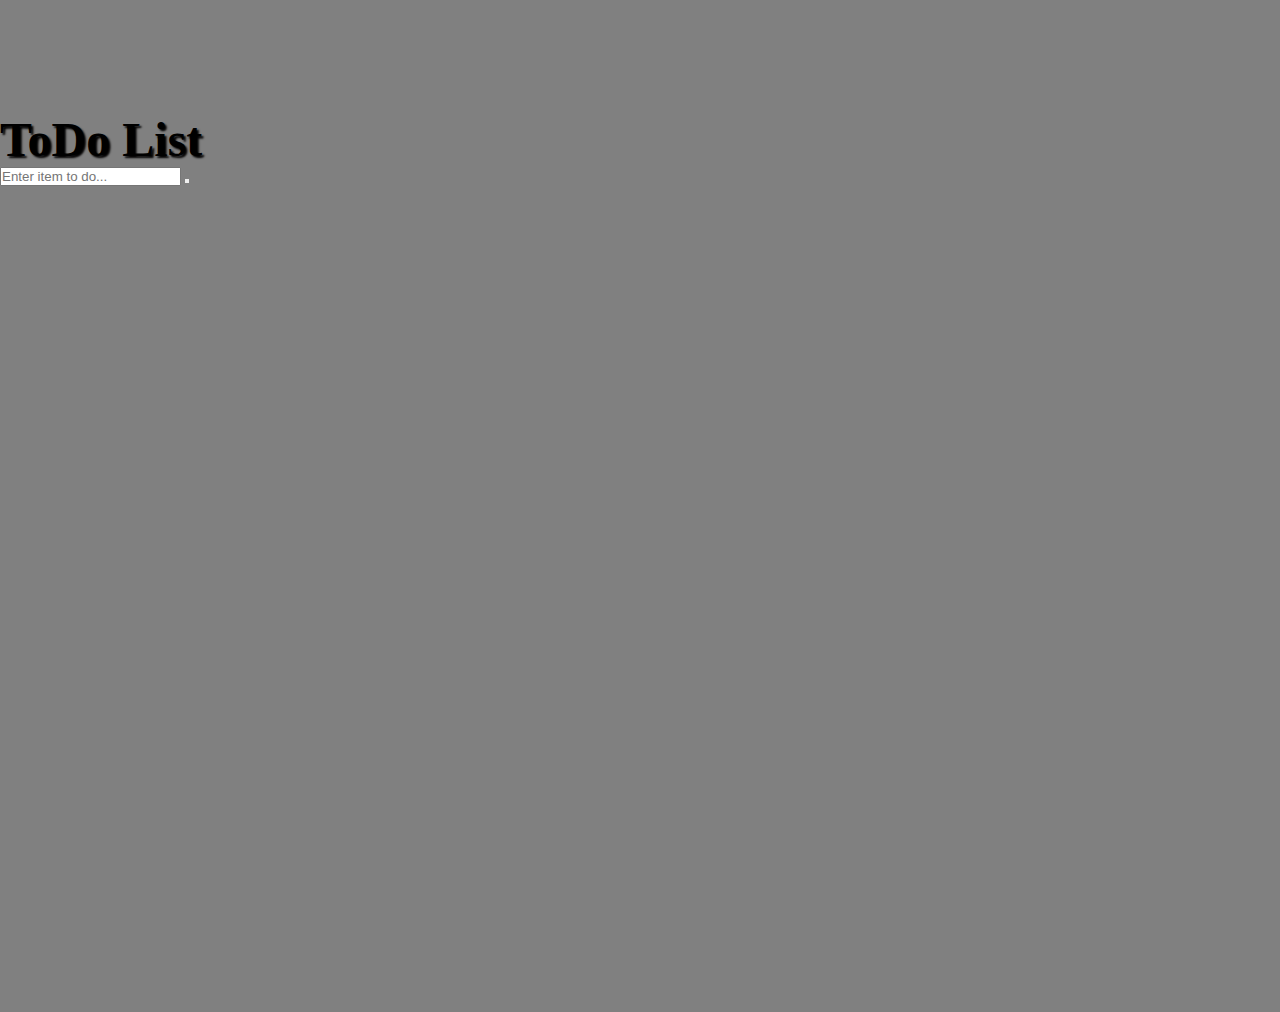
<file: OCTANET TASK2/index.html>
<!doctype html>
<html lang="en">
  <head>
    <meta charset="utf-8">
    <meta name="viewport" content="width=device-width, initial-scale=1">
    <title>ToDo List</title>
    <link href="https://cdn.jsdelivr.net/npm/bootstrap@5.3.0-alpha1/dist/css/bootstrap.min.css" rel="stylesheet" integrity="sha384-GLhlTQ8iRABdZLl6O3oVMWSktQOp6b7In1Zl3/Jr59b6EGGoI1aFkw7cmDA6j6gD" crossorigin="anonymous">
    <link rel="stylesheet" href="https://cdnjs.cloudflare.com/ajax/libs/font-awesome/6.3.0/css/all.min.css" integrity="sha512-SzlrxWUlpfuzQ+pcUCosxcglQRNAq/DZjVsC0lE40xsADsfeQoEypE+enwcOiGjk/bSuGGKHEyjSoQ1zVisanQ==" crossorigin="anonymous" referrerpolicy="no-referrer" />    
    <link href="style.css" rel="stylesheet">
</head>
  <body>
    
    <div class="container">
      <header id="main-header" class="bg-warning text-white p-4 mb-3">
          <div class="row">
            <div class="col-md-12">
                <h1 id="header-title">ToDo List 
                  <i class="fa fa-pencil" style="float:right"></i>
                </h1>
            </div>   
          </div>     
      </header>
        <div class="card">
            <div class="card-body">
                <div class="input-group mb-3">
                    <input type="text" 
                           class="form-control" 
                           id="inputField" 
                           placeholder="Enter item to do...">
                    <button type="button" class="btn btn-primary" id="addToDo">
                      <i class="fa fa-add"></i></h1>
                    </button>
                </div>
                <div class="to-dos" id="toDoContainer">
                </div>
            </div>
        </div>
    </div>
    <script src="https://cdn.jsdelivr.net/npm/bootstrap@5.3.0-alpha1/dist/js/bootstrap.bundle.min.js" 
    integrity="sha384-w76AqPfDkMBDXo30jS1Sgez6pr3x5MlQ1ZAGC+nuZB+EYdgRZgiwxhTBTkF7CXvN" 
    crossorigin="anonymous"></script>
    <script src="script.js"></script>
  </body>
</html>
</file>
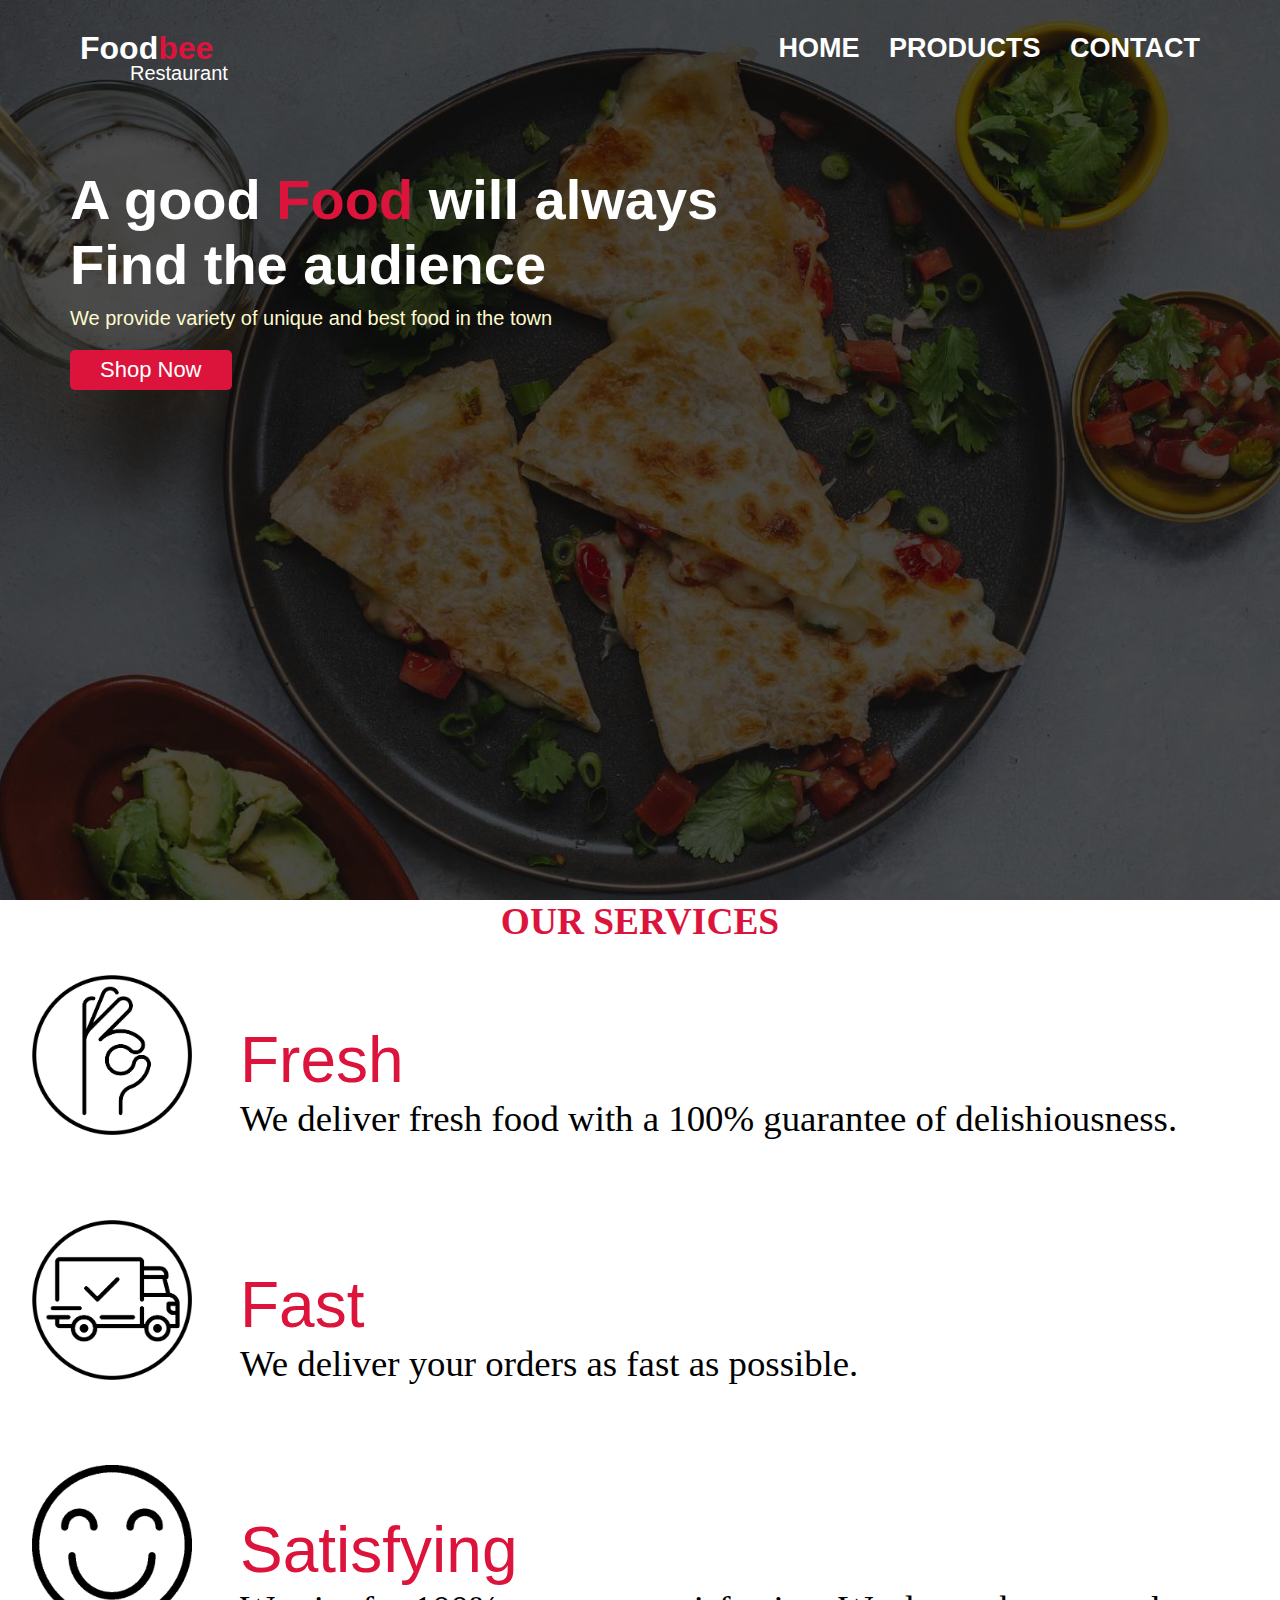
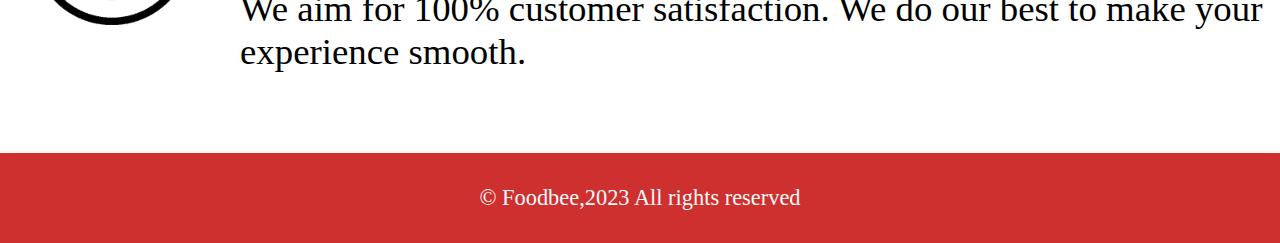
<file: OCTANET TASK 1/octanet.html>
<!DOCTYPE html>
<html lang="en">
<head>
    <meta charset="UTF-8">
    <meta http-equiv"X-UA-Compatible" content="IE=edge">
    <meta name="viewport" content="width=device-width, initial-scale=1.0"> <link rel="stylesheet" href="octanet.css">
    <title>Food | bee</title>
</head>
<body>
    <div class="container">
        <div class="nav-bar">
            <h1 class="title">Food<span>bee</span></h1>
            <p>Restaurant</p>
            <ul class="menu">
                <li><a href="#">HOME</a></li>
                <li><a href="#">PRODUCTS</a></li>
                <li><a href="#">CONTACT</a></li>
            </ul>
        </div>

        <div class="home">
            <h1 class="title-1">A good <span>Food</span> will always<br>Find the audience</h1>
            <p>We provide  variety of unique and best food in the town</p>
            <button type="button">Shop Now</button>
        </div>
    </div>
    <section id="our-service" class="sec-padding">
        <h3 class="section-heading"><center><span>OUR SERVICES</span></center></h3>
        <div class="sec-content-div">
          <div class="bars">
            <div class="icon-container">
              <img src="Fresh.png" alt="" />
            </div>
            <div class="txt-container">
              <h5>Fresh</h5>
              <p>We deliver fresh food with a 100% guarantee of delishiousness.</p>
            </div>
          </div>
          <div class="bars">
            <div class="icon-container">
              <img src="delivered.png" alt="" />
            </div>
            <div class="txt-container">
              <h5>Fast</h5>
              <p>
                We deliver your orders as fast as possible.
              </p>
            </div>
          </div>
          <div class="bars">
            <div class="icon-container">
              <img src="happy.png" alt="" />
            </div>
            <div class="txt-container">
              <h5>Satisfying</h5>
              <p>
                We aim for 100% customer satisfaction. We do our best to make
                your experience smooth. 
              </p>
            </div>
          </div>
        </div>
      </section>
      <footer>
        &COPY; Foodbee,2023 All rights reserved
      </footer> 
</body>
</html>
</file>
<file: OCTANET TASK2/style.css>
*{
    padding: 0;
    margin: 0;
    box-sizing: border-box;
    font-family: cursive sans-serif ;
}
body{
    height:100vh;
    background-color: grey;
    background-repeat: no-repeat;
    background-size:cover;
    overflow: hidden;
}
#main-header{
    border-radius: 5px;
}
#header-title{
    font-size: 3rem;
    font-weight: 700;
    text-shadow: 2px 2px 2px #030202;
}
.container{
    width:50%;
    margin-top: 7em;
}
@media screen and (max-width: 800px) {
    .container{
        width:70%;
    }
  }
@media screen and (max-width: 650px) {
    .container{
        width:80%;
    }
  }
@media screen and (max-width: 500px) {
    .container{
        width:99%;
        margin-top: 5em;
    }
  }

.item{
    display: flex;
    flex-direction: row;
    padding: 1rem ;
    border-bottom:4px solid rgb(249, 230, 146) ;
}

.content{
    display:1 1 0%;
    width:90%;
}
.item .content .text {
	font-size: 1.125rem;
	width: 100%;
    border-color: transparent;
}
.item .content .text:hover {
    cursor:context-menu;
}
.item .actions {
	display: flex;
}
.item .actions button {
	margin-left: 0.5rem;
	font-weight: 700;
    font-size:0.9rem;
    padding:2px 6px;
}
</file>
<file: OCTANET TASK 1/octanet.css>
*{
    margin: 0;
    padding: 0;
    box-sizing: border-box;
}
.container{
    height: 100vh;
    width: 100%;
    background: linear-gradient(rgba(0,0,0,0.7), rgba(0,0,0,0.7)), url(Food.jpg); 
    background-size: cover;
    background-position: center;
    font-family: Arial, Helvetica, sans-serif;
}
.nav-bar{
    display: flex;
    align-items: center;
    justify-content: space-between;
    padding: 30px 80px;
}
.nav-bar .title{
    color: #fff;
    font-size: 67px;
    font-weight: 600px;
    cursor: pointer;
}
span{
    color: crimson;
}
.nav-bar p{
    position: absolute;
    margin-top: 50px;
    margin-left: 50px;
    color: #fff;
    font-size: 20px;
    font-weight: 500;
}
.menu li{
    list-style: none;
    display: inline-block;
}
.menu li a{
    text-decoration: none;
    color: #fff;
    font-size: 27px;
    font-weight: 600;
    margin-left: 25px;
    transition: .4s ease;
}
.menu li a:hover{
    color: crimson;
    padding: 5px 10px;
    border: 2px solid #fff;
}
.home{
    height: 400px;
    padding: 70px;
}
.title-1{
    font-size: 56px;
    color:#fff;
    font-weight: 600;
}
.home p{
    color: lemonchiffon;
    font-size: 20px;
    padding-top: 10px;
}
.home button{
    height: 40px;
    color: #fff;
    background: crimson;
    font-size: 22px;
    padding: 5px 30px;
    margin-top: 20px;
    border: none;
    border-radius: 5px;
    transition: .4s ease;
    cursor: pointer;
}
.home button:hover{
    background: none;
    border: 2px solid crimson;
}
#our-service {
    background-color: white;
    font-size: 2rem;
    font-weight: 500;
  }
  .bars {
    height: max-content;
    display: flex;
    flex-flow: row wrap;
    justify-content: space-between;
    align-content: flex-start;
    margin: 2rem;
    width: 100%;
  }
  @media (max-width: 990px) {
    .bars {
      flex-flow: column wrap;
    }
    .icon-container {
      margin: 0 2.5rem;
    }
  }
  .bars .icon-container {
    max-width: 10rem;
    flex: 1;
  }
  .icon-container img {
    max-height: 100%;
    max-width: 100%;
  }
  .bars .txt-container {
    flex: 2;
    padding: 3rem;
  }
  .txt-container h5 {
    font-size: 4rem;
    color: crimson;
    font-weight: 500;
    padding: 0;
    margin: 0;
    font-family: "Montserrat", sans-serif;
  }
  .txt-container p {
    font-size: 2.3rem;
  }
  footer {
    font-size: 1.4rem;
    background-color: #ce2f2f;
    text-align: center;
    padding: 2rem;
    box-shadow: 0 10px 20px rgba(0, 0, 0, 0.19), 0 6px 6px rgba(0, 0, 0, 0.23);
    color: #fafafa;
  }
  footer a {
    color: #e3e3e3;
    text-decoration: none;
  }
</file>
